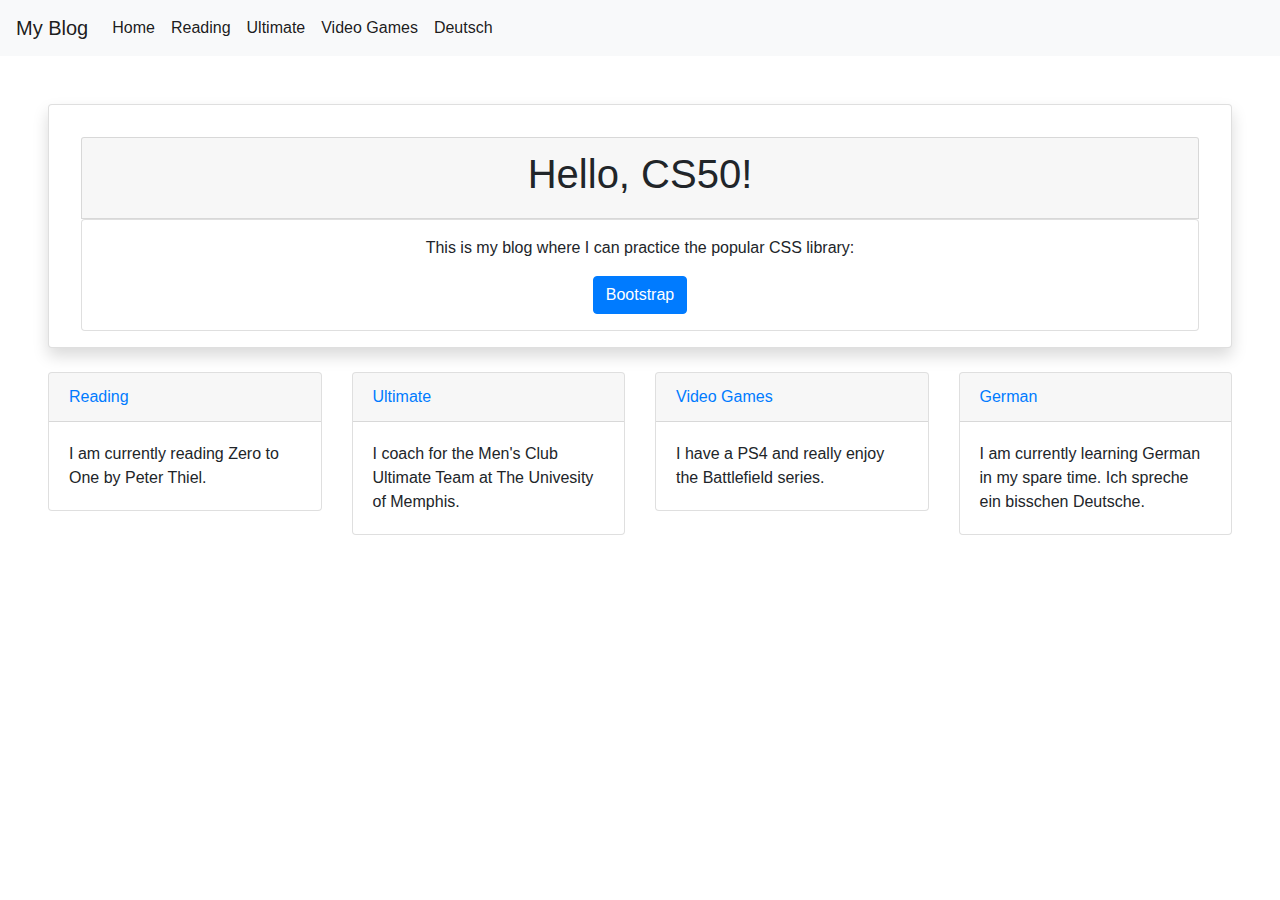
<file: templates/bootstrap.html>
<!DOCTYPE html>
<html lang="en">
    <head>
        <!-- Required meta tags -->
        <meta charset="utf-8">
        <meta name="viewport" content="width=device-width, initial-scale=1, shrink-to-fit=no">

        <!-- Bootstrap CSS -->
        <link rel="stylesheet" href="https://stackpath.bootstrapcdn.com/bootstrap/4.3.1/css/bootstrap.min.css" integrity="sha384-ggOyR0iXCbMQv3Xipma34MD+dH/1fQ784/j6cY/iJTQUOhcWr7x9JvoRxT2MZw1T" crossorigin="anonymous">

        <title>JT Williams</title>
    </head>
    <body>
        <nav class="navbar navbar-expand-lg navbar-light bg-light">
            <a class="navbar-brand" href="#">My Blog</a>
            <button class="navbar-toggler" type="button" data-toggle="collapse" data-target="#navbarSupportedContent" aria-controls="navbarSupportedContent" aria-expanded="false" aria-label="Toggle navigation">
                <span class="navbar-toggler-icon"></span>
            </button>

            <div class="collapse navbar-collapse" id="navbarSupportedContent">
                <ul class="navbar-nav mr-auto">
                    <li class="nav-item active">
                        <a class="nav-link" href="index.html">Home<span class="sr-only">(current)</span></a>
                    </li>
                    <li class="nav-item active">
                        <a class="nav-link" href="reading.html">Reading<span class="sr-only">(current)</span></a>
                    </li>
                    <li class="nav-item active">
                        <a class="nav-link" href="ultimate.html">Ultimate<span class="sr-only">(current)</span></a>
                    </li>
                    <li class="nav-item active">
                        <a class="nav-link" href="videogames.html">Video Games<span class="sr-only">(current)</span></a>
                    </li>
                    <li class="nav-item active">
                        <a class="nav-link" href="deutsch.html">Deutsch<span class="sr-only">(current)</span></a>
                    </li>
                </ul>
            </div>
        </nav>
        <main class="p-5">
            <div class="card shadow p-3">
                <div class="card card-header mx-3 mt-3 text-center">
                    <h1>Hello, CS50!</h1>
                </div>
                <div class="card card-body p-3 mx-3 text-center">
                    <p>
                        This is my blog where I can practice the popular CSS library:
                    </p>
                    <div>
                        <a class="btn btn-primary" href="https://getbootstrap.com/" role="button" target="_blank">Bootstrap</a>
                    </div>
                </div>
            </div>
            <br>
            <div class="row">
                <div class="col">
                    <div class="card">
                        <div class="card-header">
                            <a href="reading.html">Reading</a>
                        </div>
                        <div class="card-body">
                            I am currently reading Zero to One by Peter Thiel.
                        </div>
                    </div>
                </div>
                <div class="col">
                    <div class="card">
                        <div class="card-header">
                            <a href="ultimate.html">Ultimate</a>
                        </div>
                        <div class="card-body">
                            I coach for the Men's Club Ultimate Team at The Univesity of Memphis.
                        </div>
                    </div>
                </div>
                <div class="col">
                    <div class="card">
                        <div class="card-header">
                            <a href="videogames.html">Video Games</a>
                        </div>
                        <div class="card-body">
                            I have a PS4 and really enjoy the Battlefield series.
                        </div>
                    </div>
                </div>
                <div class="col">
                    <div class="card">
                        <div class="card-header">
                            <a href="deutsch.html">German</a>
                        </div>
                        <div class="card-body">
                            I am currently learning German in my spare time. Ich spreche ein bisschen Deutsche.
                        </div>
                    </div>
                </div>
            </div>
        </main>
    </body>
</html>
</file>
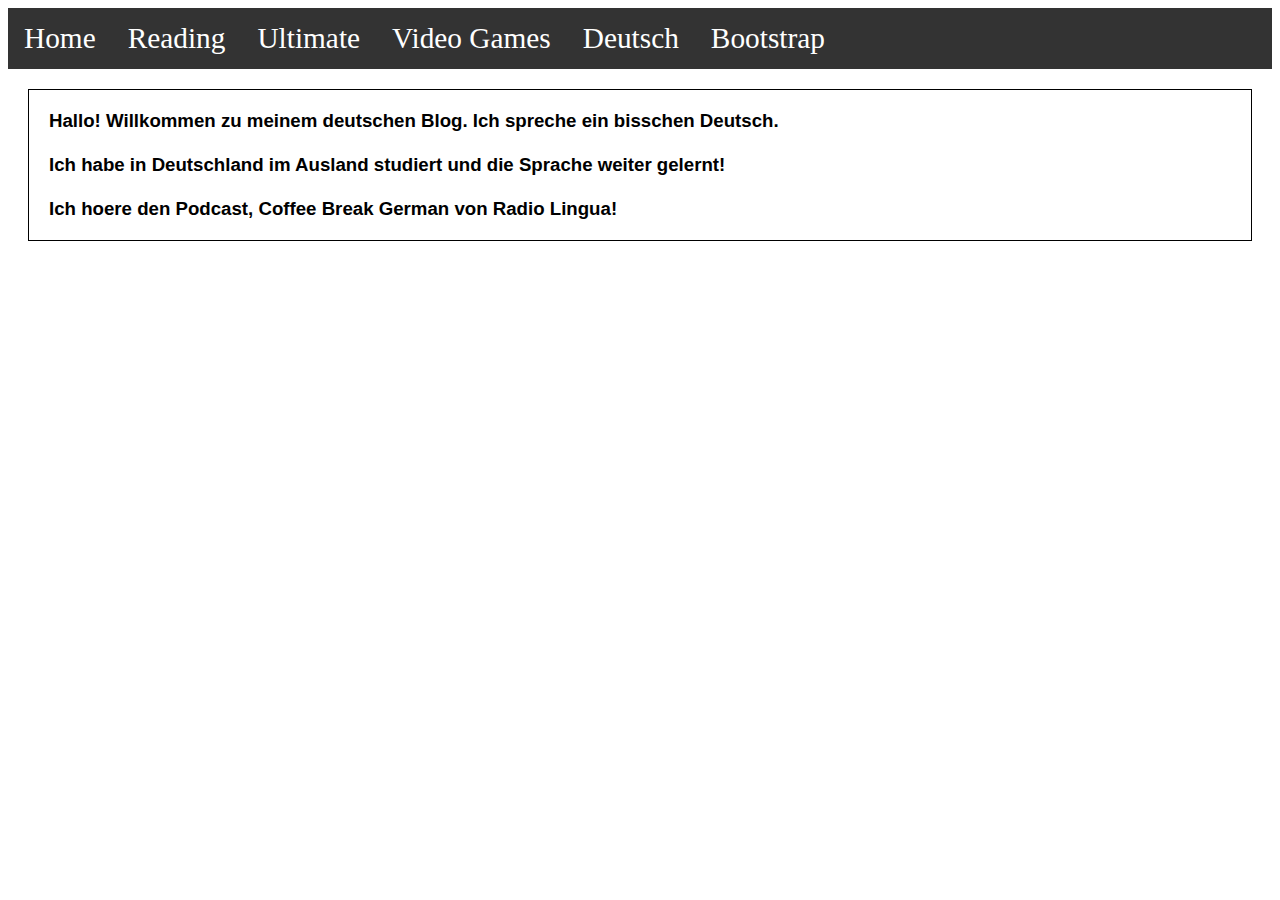
<file: templates/deutsch.html>
<!DOCTYPE html>
<html>
    <head>
        <link rel="stylesheet" href="../static/styles.css"/>
        <title>Deutsch</title>
    </head>

    <body>
        <ul id="navbar">
            <li><a id="navbarlist" href="index.html">Home</a></li>
            <li><a id="navbarlist" href="reading.html">Reading</a></li>
            <li><a id="navbarlist" href="ultimate.html">Ultimate</a></li>
            <li><a id="navbarlist" href="videogames.html">Video Games</a></li>
            <li><a id="navbarlist" href="deutsch.html">Deutsch</a></li>
            <li><a id="navbarlist" href="bootstrap.html">Bootstrap</a></li>
        </ul>
        <div id="content">
            Hallo! Willkommen zu meinem deutschen Blog. Ich spreche ein bisschen Deutsch.
            <br>
            <br>
            Ich habe in Deutschland im Ausland studiert und die Sprache weiter gelernt!
            <br>
            <br>
            Ich hoere den Podcast, Coffee Break German von Radio Lingua!
        </div>
    </body>
</html>
</file>
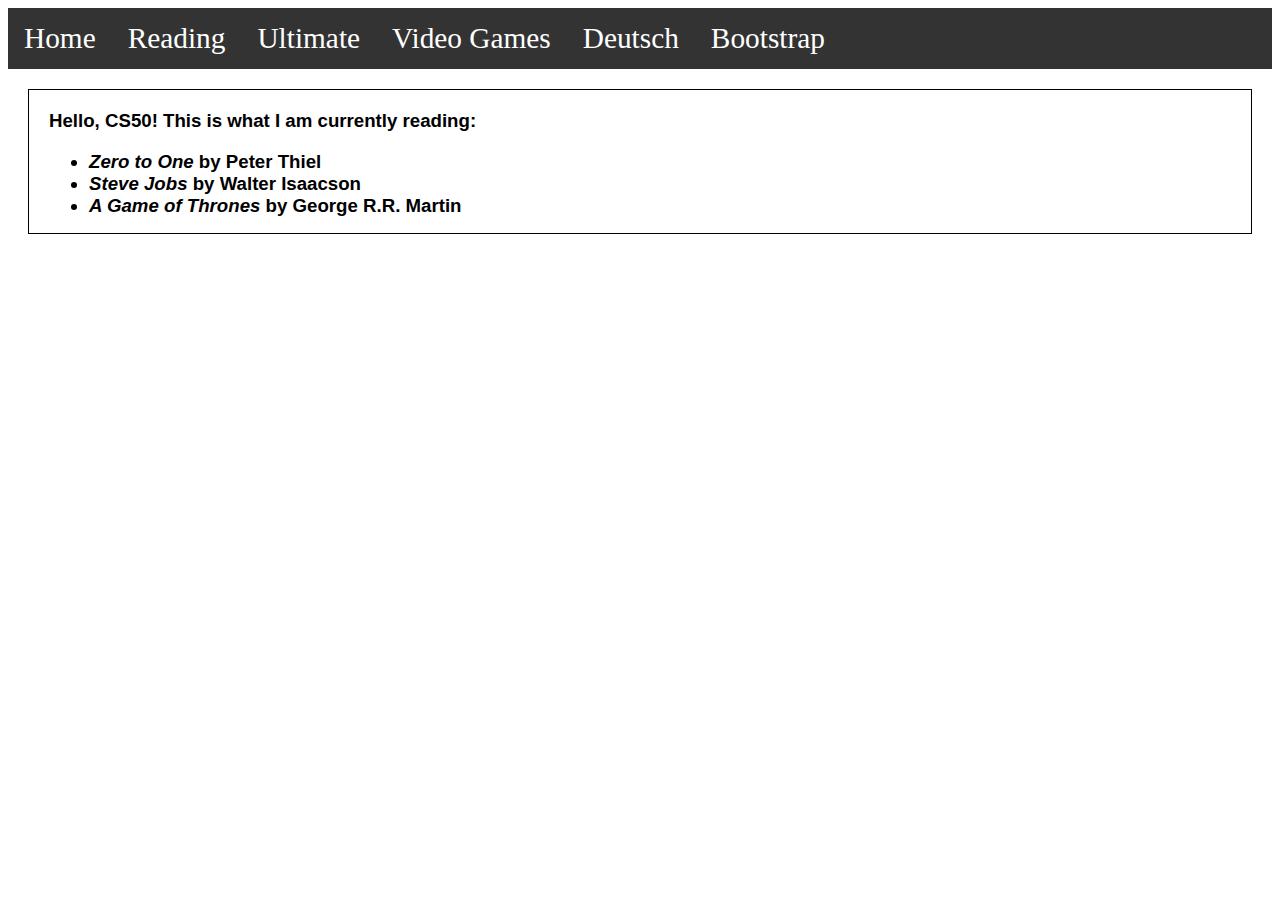
<file: templates/reading.html>
<!DOCTYPE html>
<html>
    <head>
        <link rel="stylesheet" href="../static/styles.css"/>
        <title>Reading</title>
    </head>

    <body>
        <ul id ="navbar">
            <li><a id="navbarlist" href="index.html">Home</a></li>
            <li><a id="navbarlist" href="reading.html">Reading</a></li>
            <li><a id="navbarlist" href="ultimate.html">Ultimate</a></li>
            <li><a id="navbarlist" href="videogames.html">Video Games</a></li>
            <li><a id="navbarlist" href="deutsch.html">Deutsch</a></li>
            <li><a id="navbarlist" href="bootstrap.html">Bootstrap</a></li>
        </ul>
        <div id="content">
            Hello, CS50! This is what I am currently reading:
            <br>
            <ul id="readinglist">
                <li><i>Zero to One</i> by Peter Thiel</li>
                <br>
                <li><i>Steve Jobs</i> by Walter Isaacson</li>
                <br>
                <li><i>A Game of Thrones</i> by George R.R. Martin</li>
            </ul>
        </div>
    </body>
</html>
</file>
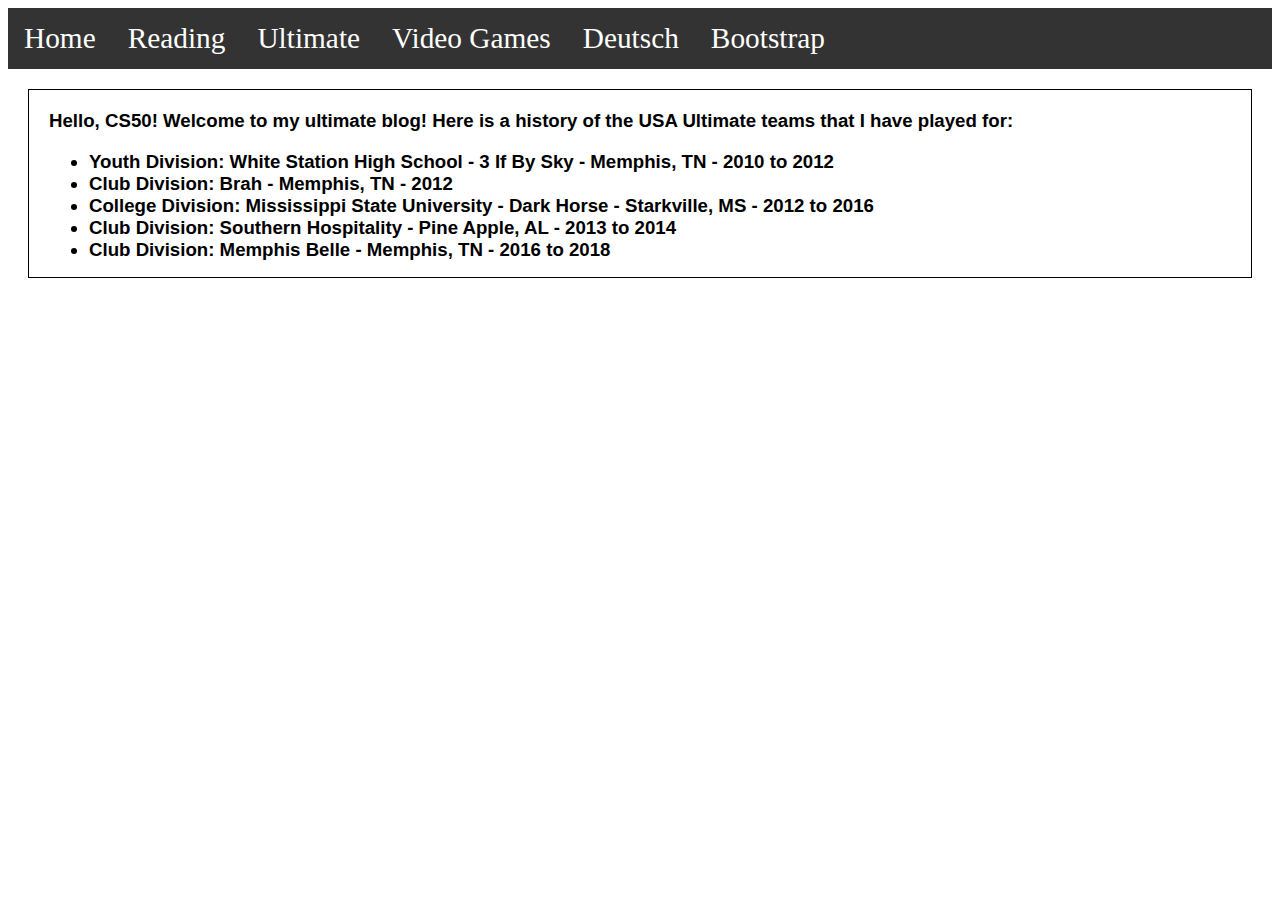
<file: templates/ultimate.html>
<!DOCTYPE html>
<html>
    <head>
        <link rel="stylesheet" href="../static/styles.css"/>
        <title>JT Williams</title>
    </head>

    <body>
        <ul id="navbar">
            <li><a id="navbarlist" href="index.html">Home</a></li>
            <li><a id="navbarlist" href="reading.html">Reading</a></li>
            <li><a id="navbarlist" href="ultimate.html">Ultimate</a></li>
            <li><a id="navbarlist" href="videogames.html">Video Games</a></li>
            <li><a id="navbarlist" href="deutsch.html">Deutsch</a></li>
            <li><a id="navbarlist" href="bootstrap.html">Bootstrap</a></li>
        </ul>
        <div id="content">
            Hello, CS50! Welcome to my ultimate blog!

            Here is a history of the USA Ultimate teams that I have played for:
            <ul>
                <li><b>Youth Division:</b> White Station High School - 3 If By Sky - Memphis, TN - 2010 to 2012</li>
                <br>
                <li><b>Club Division:</b> Brah - Memphis, TN - 2012</li>
                <br>
                <li><b>College Division:</b> Mississippi State University - Dark Horse - Starkville, MS - 2012 to 2016</li>
                <br>
                <li><b>Club Division:</b> Southern Hospitality - Pine Apple, AL - 2013 to 2014</li>
                <br>
                <li><b>Club Division:</b> Memphis Belle - Memphis, TN - 2016 to 2018</li>
            </ul>
        </div>
    </body>
</html>
</file>
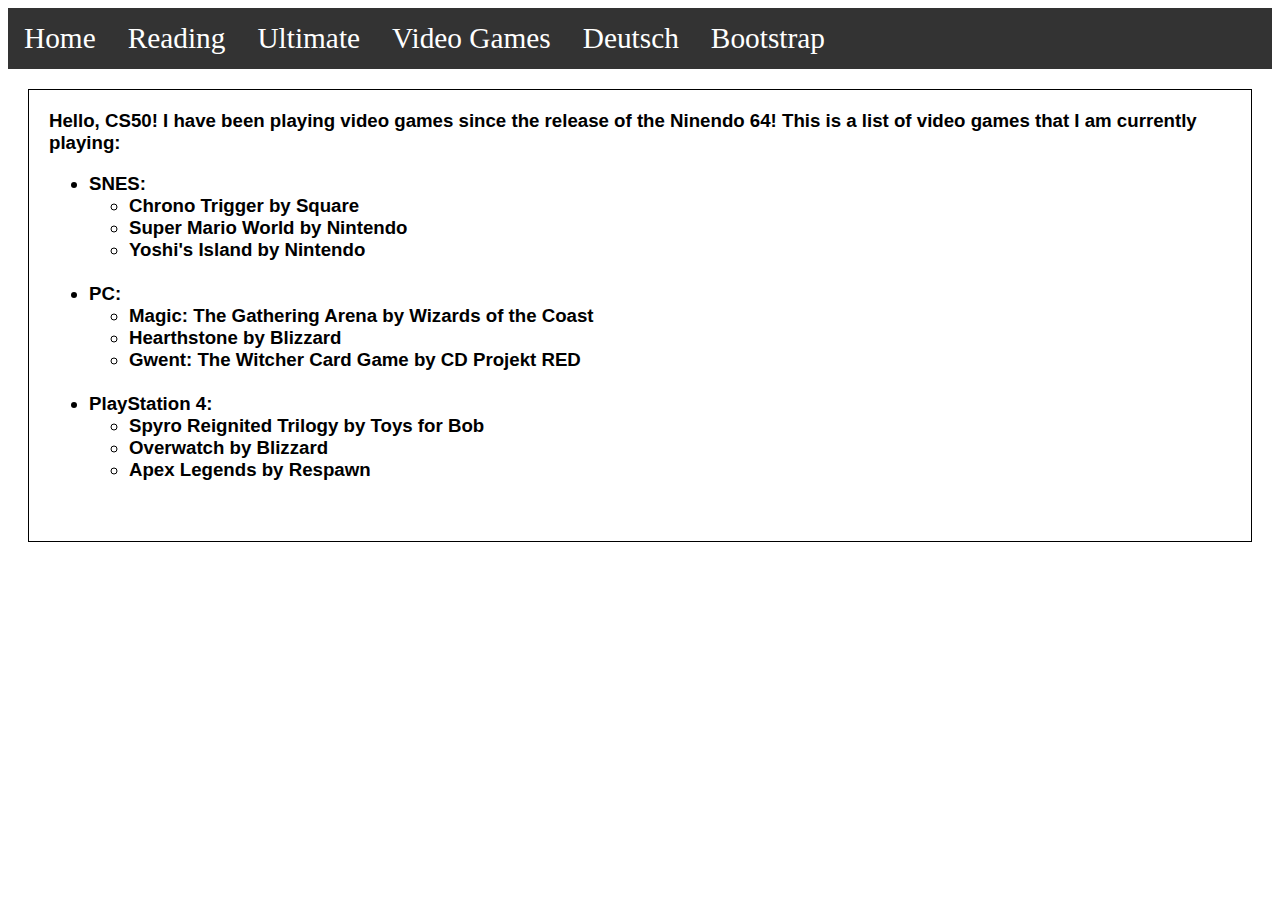
<file: templates/videogames.html>
<!DOCTYPE html>
<html>
    <head>
        <link rel="stylesheet" href="../static/styles.css"/>
        <title>Video Games</title>
    </head>

    <body>
        <ul id="navbar">
            <li><a id="navbarlist" href="index.html">Home</a></li>
            <li><a id="navbarlist" href="reading.html">Reading</a></li>
            <li><a id="navbarlist" href="ultimate.html">Ultimate</a></li>
            <li><a id="navbarlist" href="videogames.html">Video Games</a></li>
            <li><a id="navbarlist" href="deutsch.html">Deutsch</a></li>
            <li><a id="navbarlist" href="bootstrap.html">Bootstrap</a></li>
        </ul>
        <div id="content">
            Hello, CS50! I have been playing video games since the release of the Ninendo 64!

            This is a list of video games that I am currently playing:
            <ul>
                <li>SNES:</li>
                    <ul>
                        <br>
                        <li>Chrono Trigger by Square</li>
                        <br>
                        <li>Super Mario World by Nintendo</li>
                        <br>
                        <li>Yoshi's Island by Nintendo</li>
                        <br>
                    </ul>
                <br>
                <li>PC:</li>
                    <ul>
                        <br>
                        <li>Magic: The Gathering Arena by Wizards of the Coast</li>
                        <br>
                        <li>Hearthstone by Blizzard</li>
                        <br>
                        <li>Gwent: The Witcher Card Game by CD Projekt RED</li>
                        <br>
                    </ul>
                <br>
                <li>PlayStation 4:</li>
                    <ul>
                        <br>
                        <li>Spyro Reignited Trilogy by Toys for Bob</li>
                        <br>
                        <li>Overwatch by Blizzard</li>
                        <br>
                        <li>Apex Legends by Respawn</li>
                        <br>
                    </ul>
                <br>
            </ul>
        </div>
    </body>
</html>
</file>
<file: static/styles.css>
.content, #content {
  font: Arial;
  font-family: sans-serif;
  font-size: 14pt;
  font-weight: bold;
  border: 1px solid black;
  padding: 20px;
  margin: 20px;
}

body {
  font-size: 14pt;
}

#navbar {
  font-size: 22pt;
  list-style-type: none;
  margin: 0;
  padding: 0;
  overflow: hidden;
  background-color: #333;
}

li {
  float: left;
}

#navbarlist {
  display: block;
  color: white;
  text-align: center;
  padding: 14px 16px;
  text-decoration: none;
}

#navbarlist:hover {
  background-color: #111;
}

@media only screen and (max-width: 600px) {
  body {
    background-color: lightblue;
  }
}
img {
  max-width: 100%;
  max-height: 100%;
  object-fit: scale-down;
}

/*# sourceMappingURL=styles.css.map */
</file>
